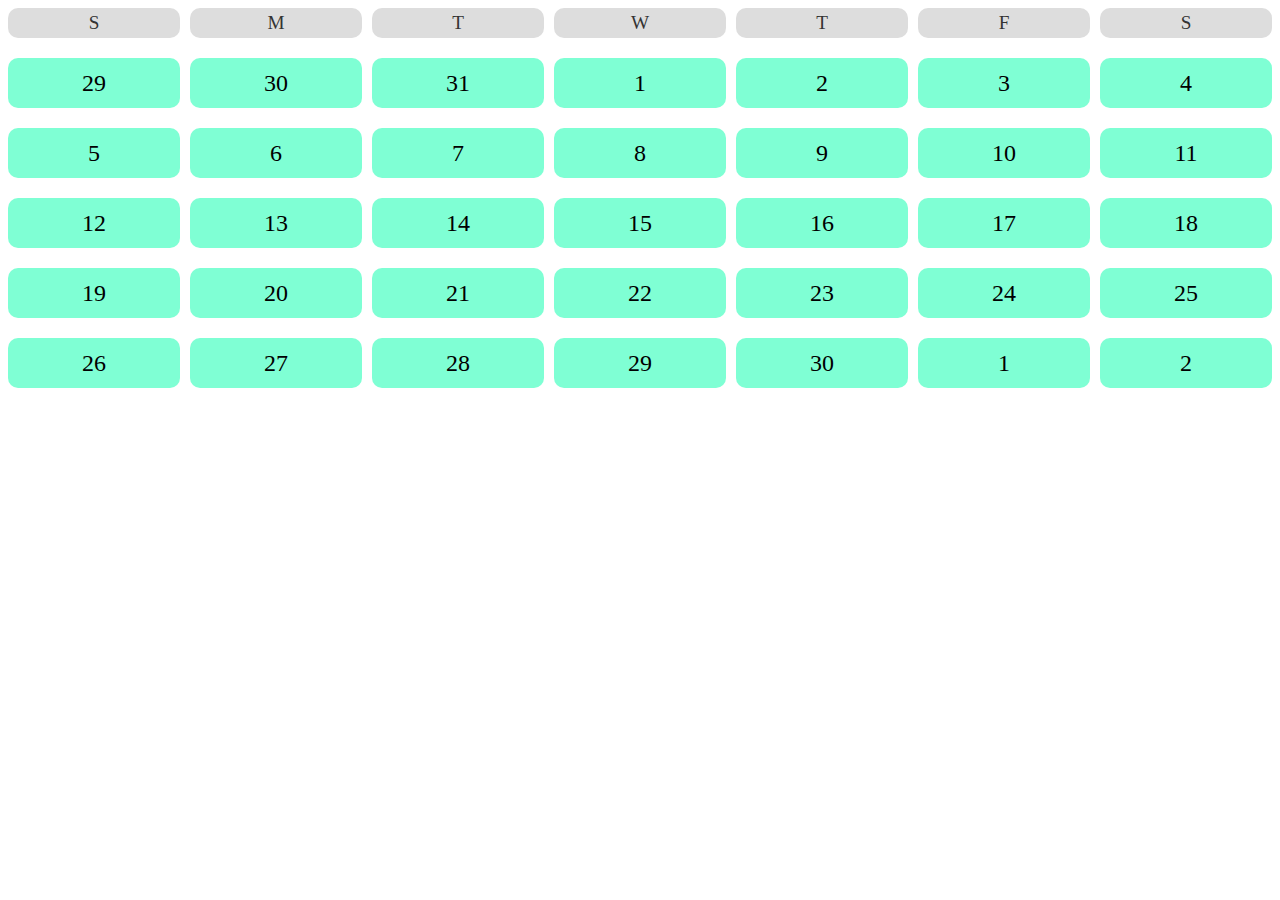
<file: calender.html>
<!DOCTYPE html>
<html lang="en">
  <head>
    <meta charset="UTF-8" />
    <meta name="viewport" content="width=device-width, initial-scale=1.0" />
    <style>
      .calender {
        display: grid;
        grid-template-columns: repeat(7, 1fr);
        grid-template-rows: 30px repeat(5, 50px);
        row-gap: 20px;
        column-gap: 10px;
      }
      .date {
        background-color: aquamarine;
        border-radius: 10px;
        /* height: 50px; */
        justify-content: center;
        display: flex;
        align-items: center;
        font-size: 1.5em;
      }
      .day {
        background-color: #ddd;
        border-radius: 10px;
        /* height: 50px; */
        justify-content: center;
        display: flex;
        align-items: center;
        font-size: 1.2em;
        color: #333;
      }
    </style>
    <title>Calender</title>
  </head>
  <body>
    <div class="calender">
      <div class="day">S</div>
      <div class="day">M</div>
      <div class="day">T</div>
      <div class="day">W</div>
      <div class="day">T</div>
      <div class="day">F</div>
      <div class="day">S</div>
      <div class="date">29</div>
      <div class="date">30</div>
      <div class="date">31</div>
      <div class="date">1</div>
      <div class="date">2</div>
      <div class="date">3</div>
      <div class="date">4</div>
      <div class="date">5</div>
      <div class="date">6</div>
      <div class="date">7</div>
      <div class="date">8</div>
      <div class="date">9</div>
      <div class="date">10</div>
      <div class="date">11</div>
      <div class="date">12</div>
      <div class="date">13</div>
      <div class="date">14</div>
      <div class="date">15</div>
      <div class="date">16</div>
      <div class="date">17</div>
      <div class="date">18</div>
      <div class="date">19</div>
      <div class="date">20</div>
      <div class="date">21</div>
      <div class="date">22</div>
      <div class="date">23</div>
      <div class="date">24</div>
      <div class="date">25</div>
      <div class="date">26</div>
      <div class="date">27</div>
      <div class="date">28</div>
      <div class="date">29</div>
      <div class="date">30</div>
      <div class="date">1</div>
      <div class="date">2</div>
    </div>
  </body>
</html>
</file>
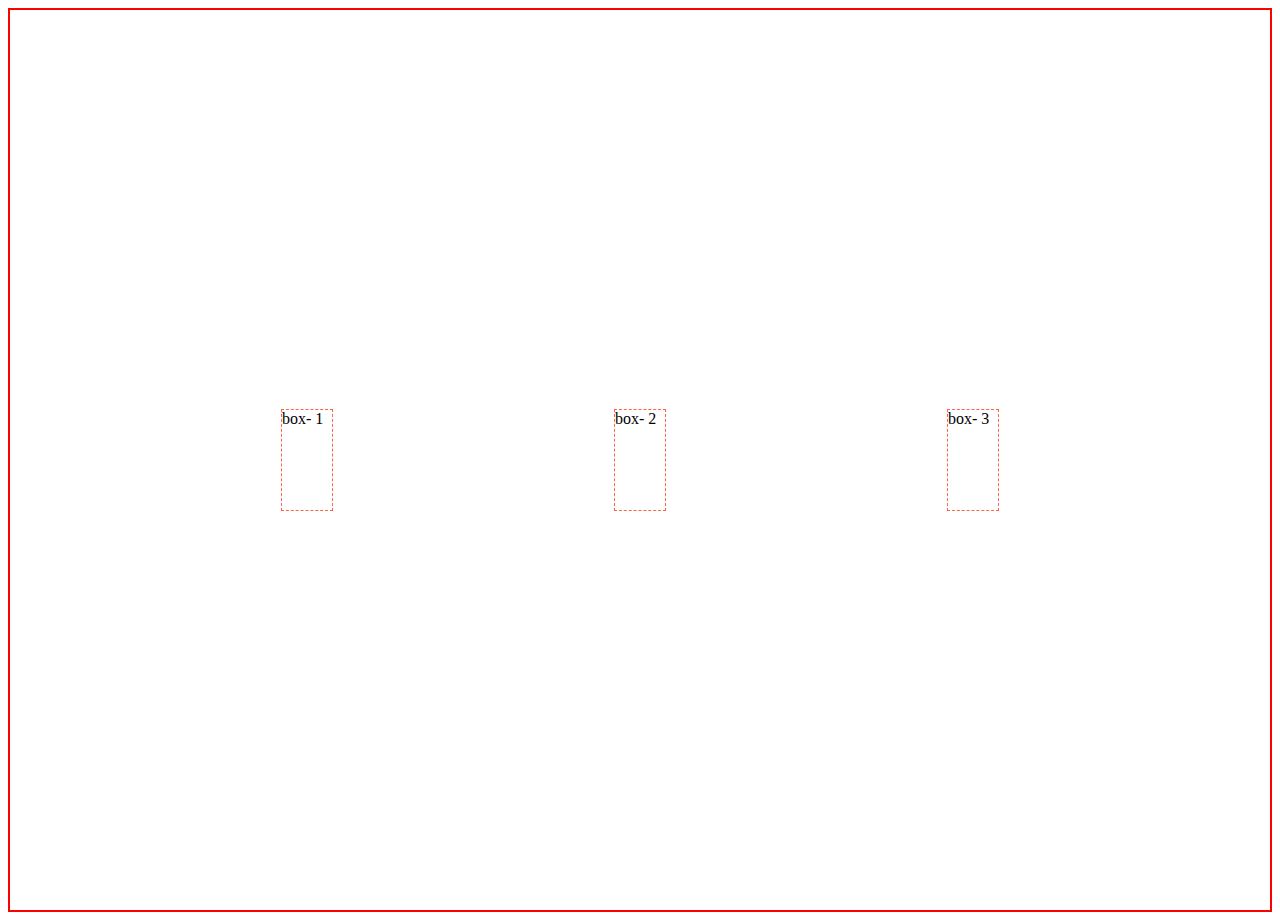
<file: flexBox.html>
<!DOCTYPE html>
<html lang="en">
  <head>
    <meta charset="UTF-8" />
    <meta name="viewport" content="width=device-width, initial-scale=1.0" />
    <link rel="stylesheet" href="style.css">
    <title>flex box practices</title>
  </head>
  <body>
    <div class="container">
      <div class="box">box- 1</div>
      <div class="box">box- 2</div>
      <div class="box">box- 3</div>
    </div>
</body>
</html>
</file>
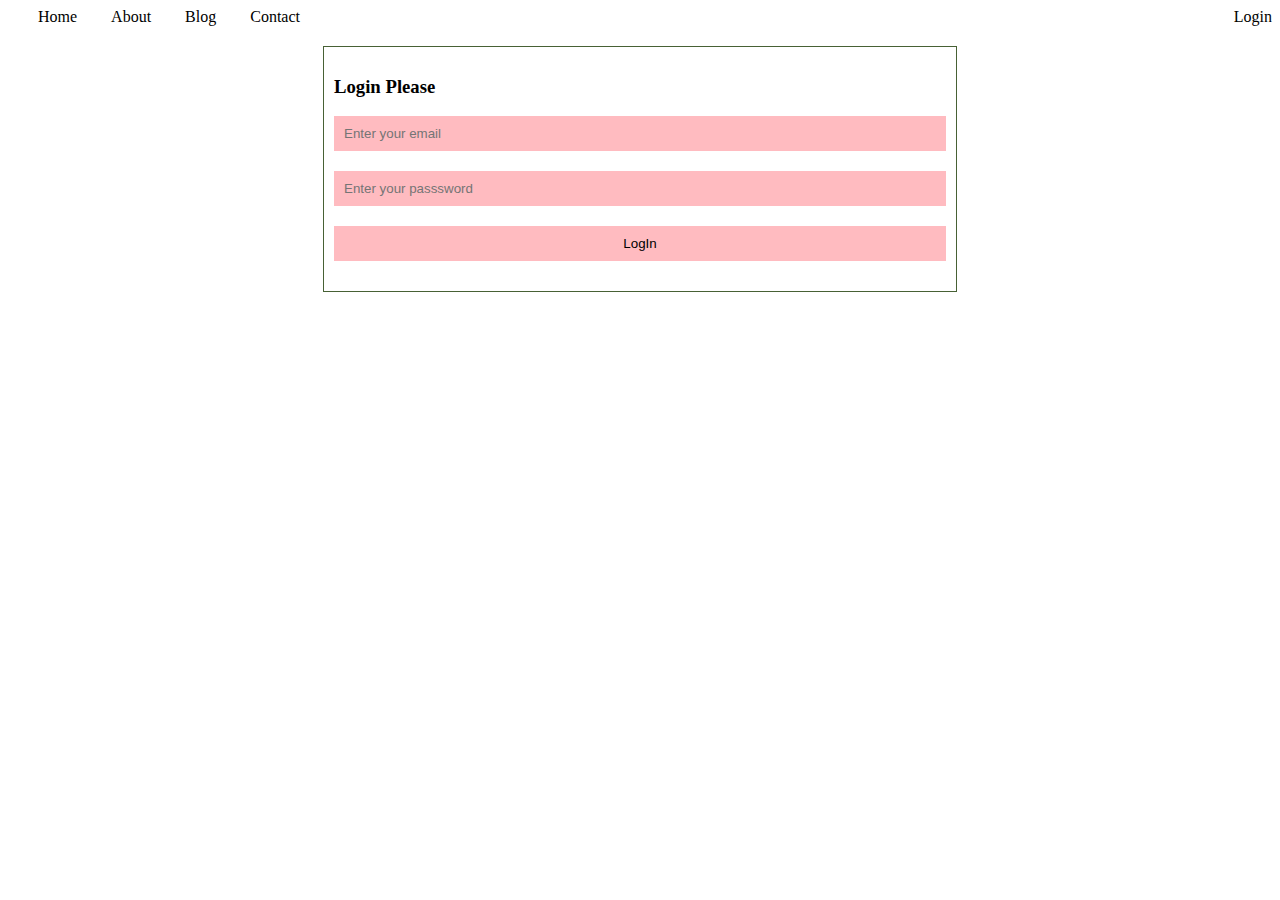
<file: loginForm&nav.html>
<!DOCTYPE html>
<html lang="en">
  <head>
    <meta charset="UTF-8" />
    <meta name="viewport" content="width=device-width, initial-scale=1.0" />
    <title>loginForm and nav manu using flex box</title>
    <link rel="stylesheet" href="login&nav.css" />
  </head>
  <body>
    <nav>
      <div>
        <a href="">Home</a>
        <a href="">About</a>
        <a href="">Blog</a>
        <a href="">Contact</a>
      </div>
      <a href="">Login</a>
    </nav>
    <section class="loginFormContainer">
      <form class="loginForm">
        <h3>Login Please</h3>
        <input
          type="email"
          name=""
          placeholder="Enter your email "
          id=""
          required
        />
        <input
          type="password"
          name=""
          placeholder="Enter your passsword"
          id=""
          required
        />
        <input type="button" value="LogIn" />
      </form>
    </section>
  </body>
</html>
</file>
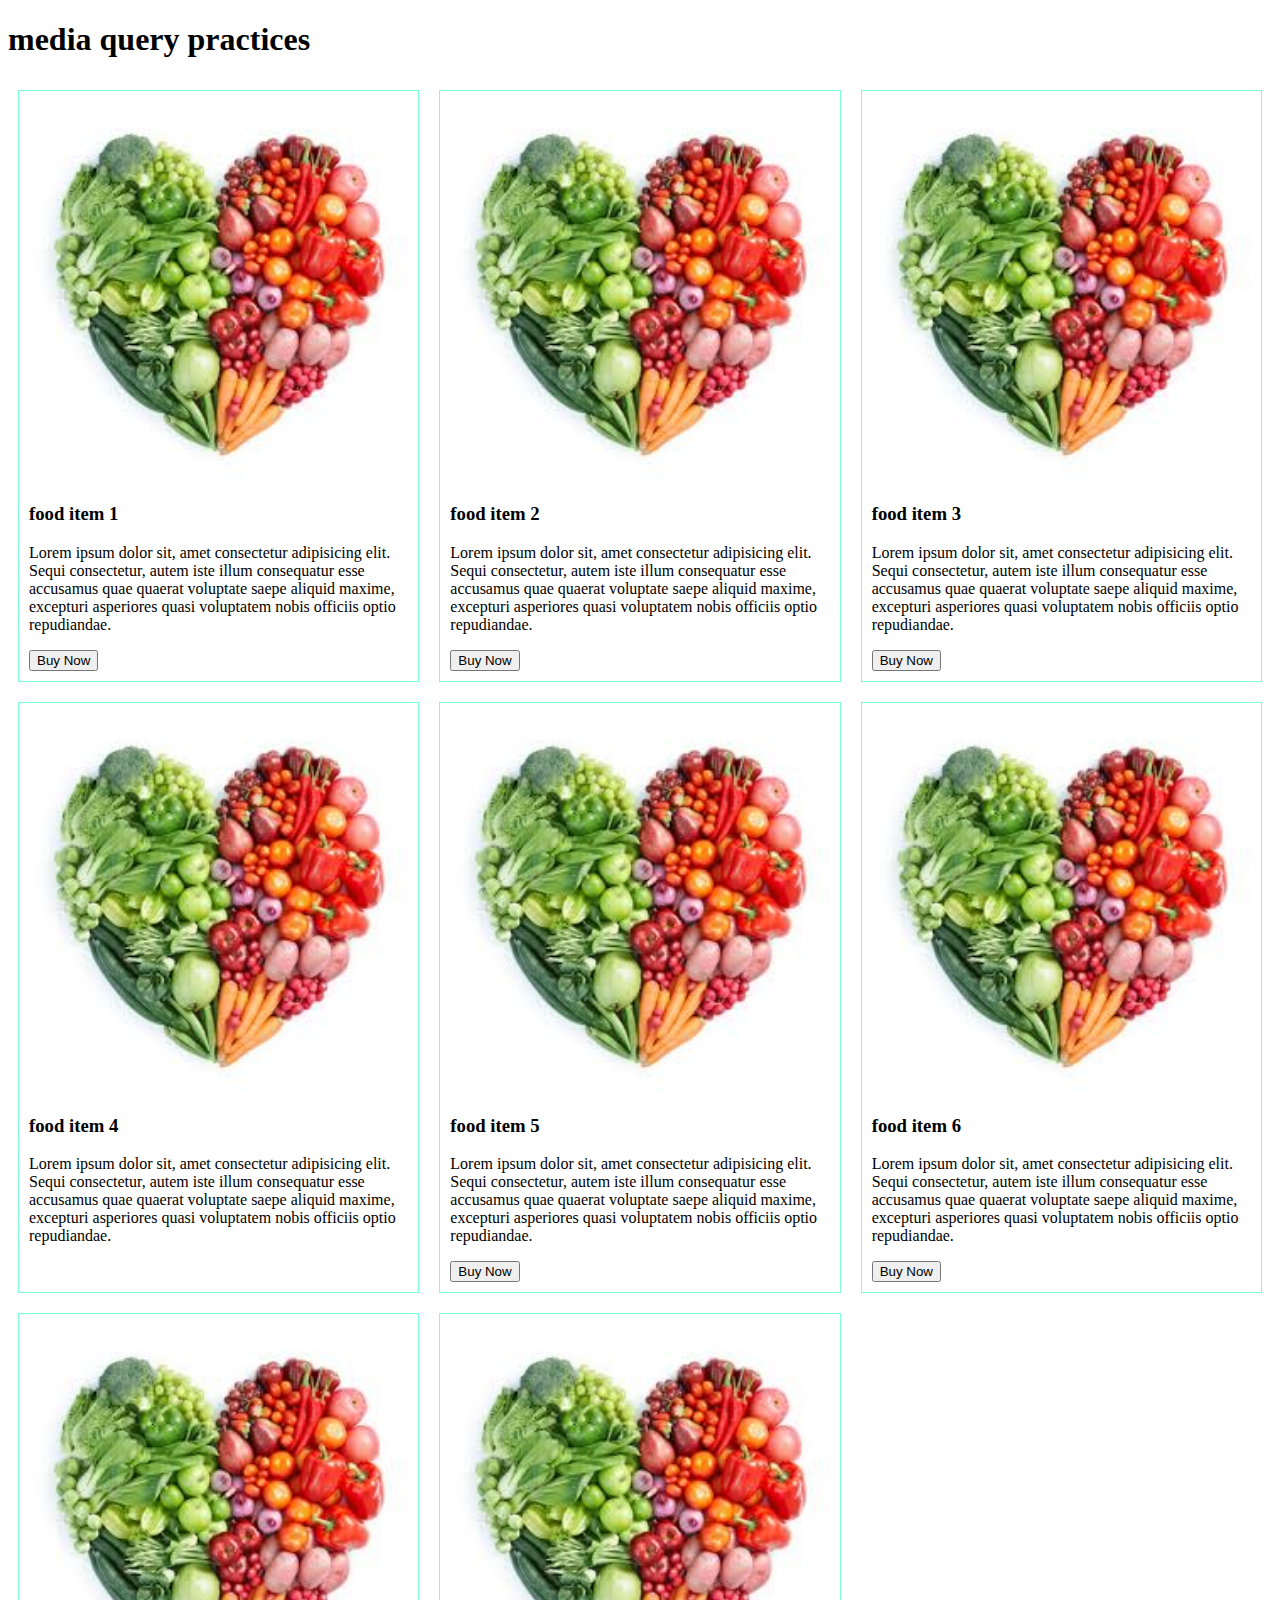
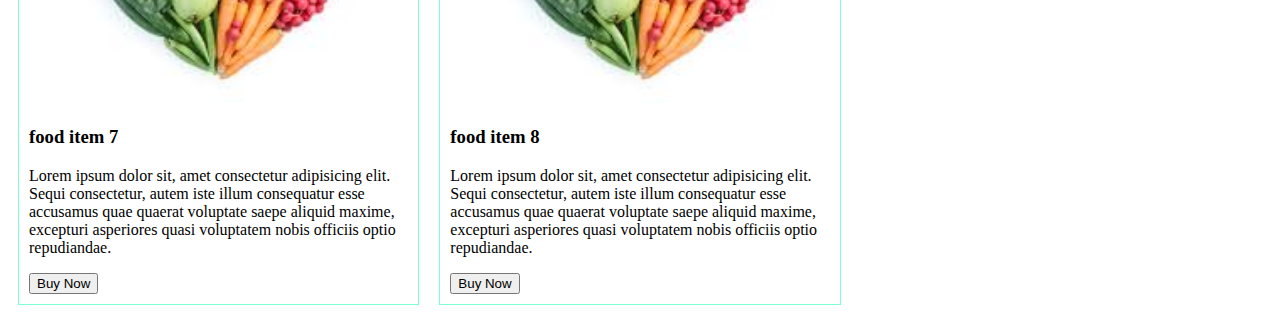
<file: mediaQuery.html>
<!DOCTYPE html>
<html lang="en">
  <head>
    <meta charset="UTF-8" />
    <meta name="viewport" content="width=device-width, initial-scale=1.0" />
    <style>
      .container {
        display: grid;
        grid-template-columns: repeat(3, 1fr);
      }
      .food {
        border: 1px solid aquamarine;
        margin: 10px;
        padding: 10px;
      }
      .food img {
        width: 100%;
      }
      @media screen and (max-width: 576px) {
        .container {
          grid-template-columns: repeat(1, 1fr);
        }
      }
      @media screen and (min-width: 577px) and (max-width: 990px){
        .container {
          grid-template-columns: repeat(2, 1fr);
        }
      }
    </style>
    <title>media query</title>
  </head>
  <body>
    <h1>media query practices</h1>
    <div class="container">
      <div class="food">
        <img src="img/images (7).jpeg" alt="" />
        <h3>food item 1</h3>
        <p>
          Lorem ipsum dolor sit, amet consectetur adipisicing elit. Sequi
          consectetur, autem iste illum consequatur esse accusamus quae quaerat
          voluptate saepe aliquid maxime, excepturi asperiores quasi voluptatem
          nobis officiis optio repudiandae.
        </p>
        <button>Buy Now</button>
      </div>
      <div class="food">
        <img src="img/images (7).jpeg" alt="" />
        <h3>food item 2</h3>
        <p>
          Lorem ipsum dolor sit, amet consectetur adipisicing elit. Sequi
          consectetur, autem iste illum consequatur esse accusamus quae quaerat
          voluptate saepe aliquid maxime, excepturi asperiores quasi voluptatem
          nobis officiis optio repudiandae.
        </p>
        <button>Buy Now</button>
      </div>
      <div class="food">
        <img src="img/images (7).jpeg" alt="" />
        <h3>food item 3</h3>
        <p>
          Lorem ipsum dolor sit, amet consectetur adipisicing elit. Sequi
          consectetur, autem iste illum consequatur esse accusamus quae quaerat
          voluptate saepe aliquid maxime, excepturi asperiores quasi voluptatem
          nobis officiis optio repudiandae.
        </p>
        <button>Buy Now</button>
      </div>
      <div class="food">
        <img src="img/images (7).jpeg" alt="" />
        <h3>food item 4</h3>
        <p>
          Lorem ipsum dolor sit, amet consectetur adipisicing elit. Sequi
          consectetur, autem iste illum consequatur esse accusamus quae quaerat
          voluptate saepe aliquid maxime, excepturi asperiores quasi voluptatem
          nobis officiis optio repudiandae.
        </p>
      </div>
      <div class="food">
        <img src="img/images (7).jpeg" alt="" />
        <h3>food item 5</h3>
        <p>
          Lorem ipsum dolor sit, amet consectetur adipisicing elit. Sequi
          consectetur, autem iste illum consequatur esse accusamus quae quaerat
          voluptate saepe aliquid maxime, excepturi asperiores quasi voluptatem
          nobis officiis optio repudiandae.
        </p>
        <button>Buy Now</button>
      </div>
      <div class="food">
        <img src="img/images (7).jpeg" alt="" />
        <h3>food item 6</h3>
        <p>
          Lorem ipsum dolor sit, amet consectetur adipisicing elit. Sequi
          consectetur, autem iste illum consequatur esse accusamus quae quaerat
          voluptate saepe aliquid maxime, excepturi asperiores quasi voluptatem
          nobis officiis optio repudiandae.
        </p>
        <button>Buy Now</button>
      </div>
      <div class="food">
        <img src="img/images (7).jpeg" alt="" />
        <h3>food item 7</h3>
        <p>
          Lorem ipsum dolor sit, amet consectetur adipisicing elit. Sequi
          consectetur, autem iste illum consequatur esse accusamus quae quaerat
          voluptate saepe aliquid maxime, excepturi asperiores quasi voluptatem
          nobis officiis optio repudiandae.
        </p>
        <button>Buy Now</button>
      </div>
      <div class="food">
        <img src="img/images (7).jpeg" alt="" />
        <h3>food item 8</h3>
        <p>
          Lorem ipsum dolor sit, amet consectetur adipisicing elit. Sequi
          consectetur, autem iste illum consequatur esse accusamus quae quaerat
          voluptate saepe aliquid maxime, excepturi asperiores quasi voluptatem
          nobis officiis optio repudiandae.
        </p>
        <button>Buy Now</button>
      </div>
    </div>
  </body>
</html>
</file>
<file: style.css>
.container {
  height: 100vh;
  border: 2px solid red;
  display: flex;
  /* flex-direction: column; */
  /* flex-direction: row-reverse */
  /* flex-direction: column-reverse; */
  /* flex-wrap: wrap; */
  /* flex-wrap: wrap-reverse; */

  gap: 10px;
  /* justify-content: center; */
  /* justify-content: space-around; */
  /* justify-content: space-between; */
  justify-content: space-evenly;
  align-items: center;
  /* align-items: flex-end; */
  /* align-items: flex-start; */
}
.box {
  border: 1px dashed tomato;
  height: 100px;
  width: 50px;
}
</file>
<file: login&nav.css>
nav {
  display: flex;
  justify-content: space-between;
}
nav a {
  color: black;
  text-decoration: none;
}
nav > div a {
  margin-left: 30px;
}
.loginFormContainer{
    display: flex;
    justify-content: center;
    padding: 20px;
    
}
.loginForm {
  display: flex;
  flex-direction: column;
  width: 50%;
  border: 1px solid rgba(25, 58, 2, 0.8);
  padding: 10px;
}
.loginForm input {
  margin-bottom: 20px;
  border: 0;
  background-color: #f014;
  padding: 10px;
}
</file>
